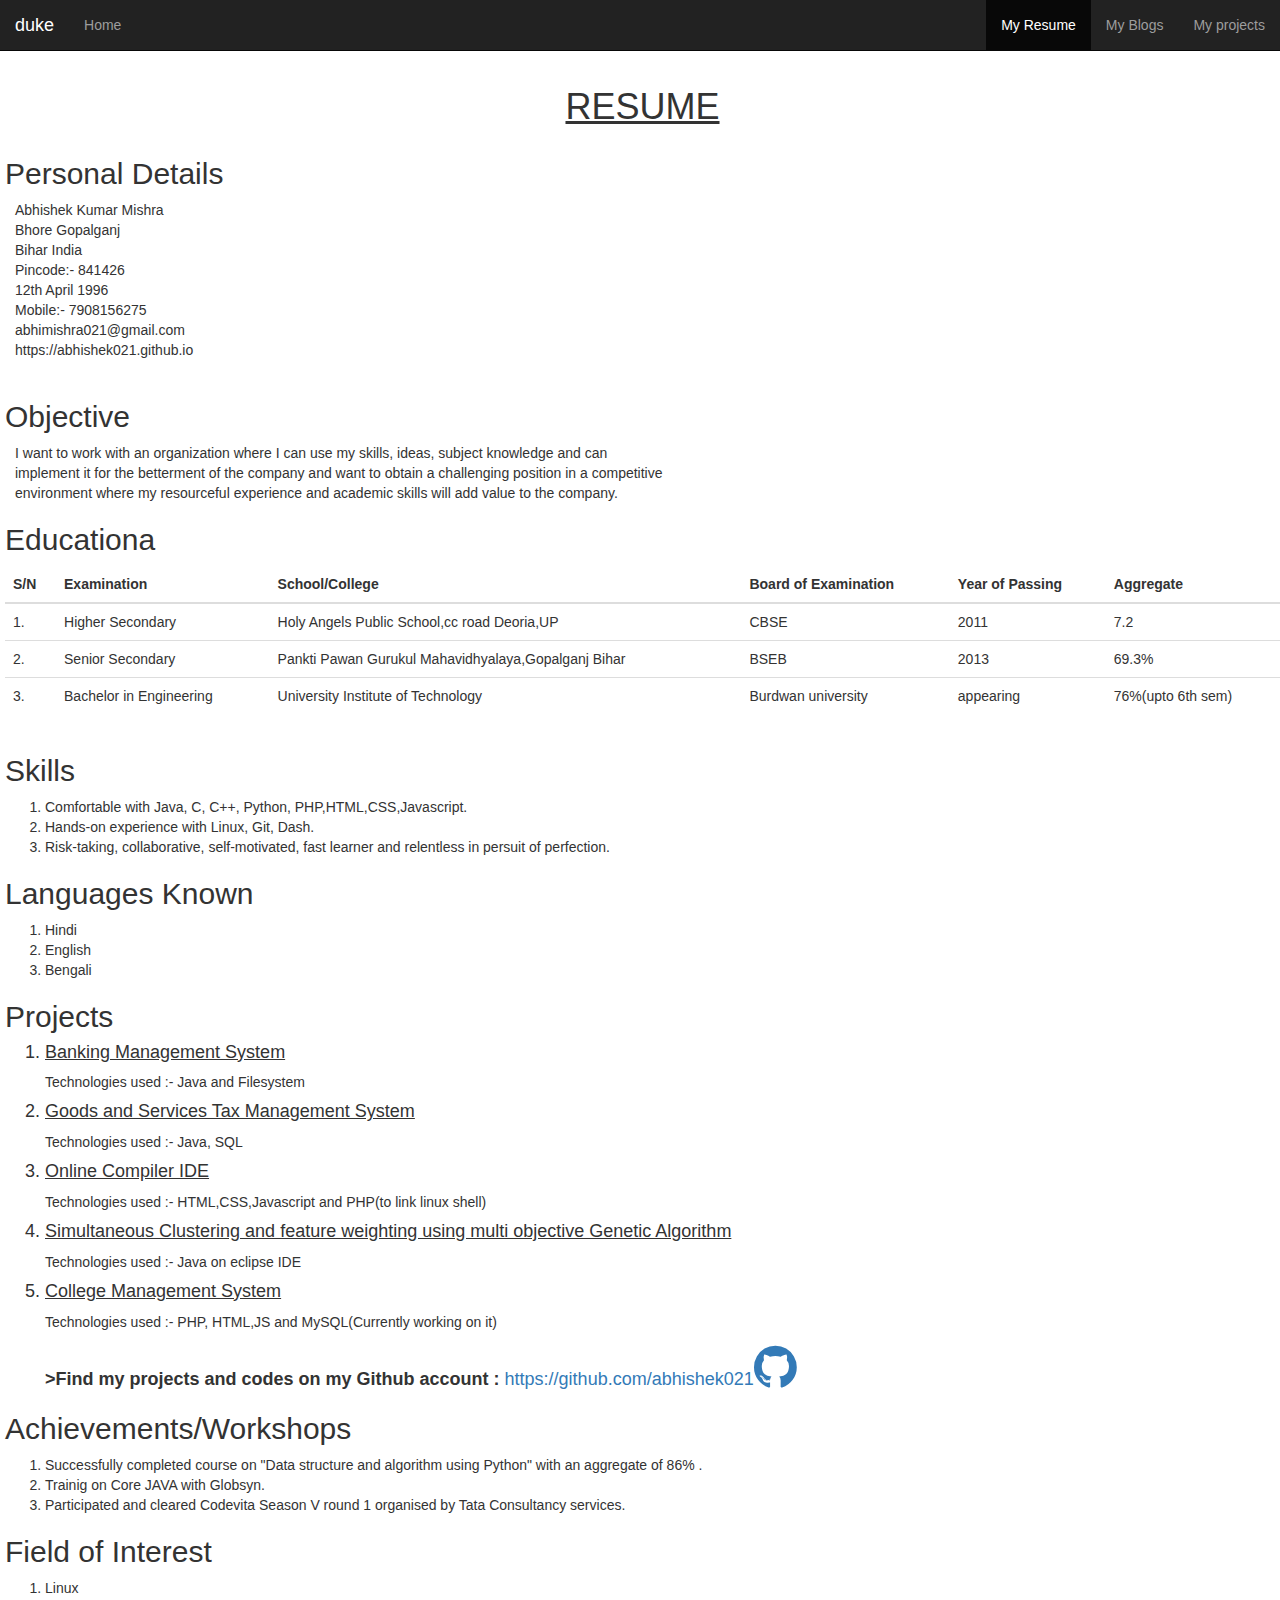
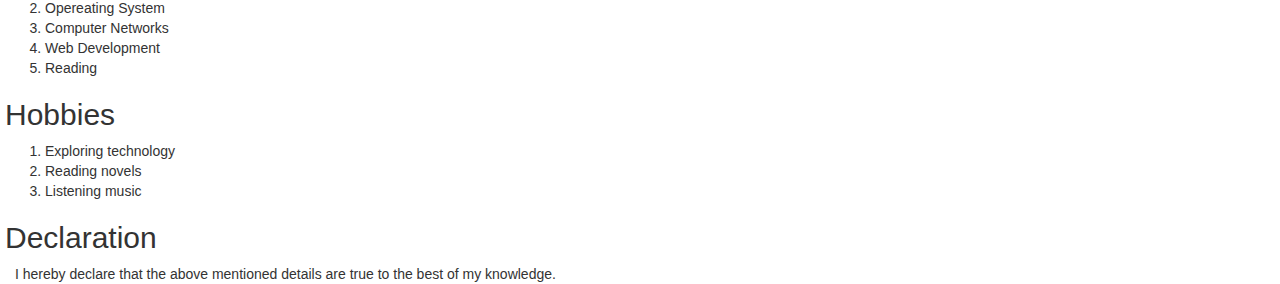
<file: mycv.html>
<!DOCTYPE html>
<html>
<head>
<meta charset="utf-8">
<meta name="viewport" content="width=device-width, initial-scale=1.0">
<meta http-equiv="content-type" content="text/html; charset=windows-1252"><title>Resume</title>
<link href="https://fonts.googleapis.com/icon?family=Material+Icons" rel="stylesheet">
<link rel="stylesheet" href="https://cdnjs.cloudflare.com/ajax/libs/font-awesome/4.7.0/css/font-awesome.min.css">
<link rel="stylesheet" href="https://www.w3schools.com/w3css/4/w3.css">
<script src="https://ajax.googleapis.com/ajax/libs/jquery/3.2.1/jquery.min.js"></script>
<script src="https://maxcdn.bootstrapcdn.com/bootstrap/3.3.7/js/bootstrap.min.js"></script>
<link rel="stylesheet" href="https://maxcdn.bootstrapcdn.com/bootstrap/3.3.7/css/bootstrap.min.css">
<link rel="stylesheet" href="https://fonts.googleapis.com/css?family=Raleway">
</head>
<body style="padding-left:5px;">
<div style="padding-bottom:67px;">
<nav class="navbar navbar-inverse navbar-fixed-top">
  <div class="container-fluid">
    <div class="navbar-header">
      <button type="button" class="navbar-toggle" data-toggle="collapse" data-target="#myNavbar">
        <span class="icon-bar"></span>
        <span class="icon-bar"></span>
        <span class="icon-bar"></span>                        
      </button>
      <a class="navbar-brand">duke</a>
    </div>
    <div class="collapse navbar-collapse" id="myNavbar">
      <ul class="nav navbar-nav">
        <li><a href="index.html">Home</a></li>
	  </ul>
		<ul class="nav navbar-nav navbar-right">
			<li class="active"><a href="#">My Resume</a></li>
			<li><a href="http://abhimishra021.blogspot.in/">My Blogs</a></li>
			<li><a href="projects.html">My projects</a></li>
		</ul>
    </div>
  </div>
</nav>
</div>
<div class="row">
	<h1 align="center"><u>RESUME </u></h1>
</div>
<div>
	<h2><p class="outset">Personal Details</p></h2>
	<div style="padding-left:10px">
		Abhishek Kumar Mishra<br>
		Bhore Gopalganj<br>
		Bihar India<br>
		Pincode:- 841426<br>
		12th April 1996<br>
		Mobile:- 7908156275<br>
		abhimishra021@gmail.com<br>
		https://abhishek021.github.io<br><br>
	</div>
</div>
<div>
	<h2><p class="outset">Objective</p></h2>
	<div style="padding-left:10px">
		I want to work with an organization where I can use my skills, ideas, subject knowledge and can 
		<br>implement it for the betterment of the company and want to obtain a challenging position in a competitive  
		<br>environment where my resourceful experience and academic skills will add value to the company.
	</div>
</div>	
<h2><p class="outset">Educationa</p></h2>
<div class="table-responsive">          
  <table class="table">
    <thead>
      <tr>
        <th>S/N</th>
		<th>Examination</th>
        <th>School/College</th>
        <th>Board of Examination</th>
        <th>Year of Passing</th>
        <th>Aggregate</th>
      </tr>
    </thead>
    <tbody>
		<tr>
			<td>1.</td>
			<td>Higher Secondary</td>
			<td>Holy Angels Public School,cc road Deoria,UP</td>
			<td>CBSE</td>
			<td>2011</td>
			<td>7.2</td>
		</tr>
		<tr>
			<td>2.</td>
			<td>Senior Secondary</h4></td>
			<td>Pankti Pawan Gurukul Mahavidhyalaya,Gopalganj Bihar</h4></td>
			<td>BSEB</td>
			<td>2013</td>
			<td>69.3%</td>
		</tr>
		<tr>
			<td>3.</td>
			<td>Bachelor in Engineering</td>
			<td>University Institute of Technology</td>
			<td>Burdwan university</td>
			<td>appearing</td>
			<td>76%(upto 6th sem)</td>
		</tr>
    </tbody>
  </table>
 </div>
	<h2><p class="outset">Skills</p></h2>
			<ol>
				<li>Comfortable with Java, C, C++, Python, PHP,HTML,CSS,Javascript.
				<li>Hands-on experience with Linux, Git, Dash. 
				<li>Risk-taking, collaborative, self-motivated, fast learner and relentless in persuit of perfection.
			</ol>
		<h2><p class="outset">Languages Known</p></h2>
		<ol>
			<li>Hindi
			</li><li>English
		</li><li>Bengali
		</li></ol>
		<h2><p class="outset">Projects</p></h2>
			<ol><h4>
					<h4 style="text-decoration:underline"><li>Banking Management System</li></h4>
						Technologies used :- Java and Filesystem<br>
					<h4 style="text-decoration:underline"><li>Goods and Services Tax Management System</li></h4>
						Technologies used :- Java, SQL<br>
					<h4 style="text-decoration:underline"><li>Online Compiler IDE</li></h4>
						Technologies used :- HTML,CSS,Javascript and PHP(to link linux shell)<br>
					<h4 style="text-decoration:underline"><li>Simultaneous Clustering and feature weighting using multi objective Genetic Algorithm</li></h4>
						Technologies used :- Java on eclipse IDE<br>
					<h4 style="text-decoration:underline"><li>College Management System</li></h4>	
						Technologies used :- PHP, HTML,JS and MySQL(Currently working on it)<br>
					
					<h4><b>>Find my projects and codes on my Github account :</b>
					<a href="https://github.com/abhishek021" target="_blank">https://github.com/abhishek021<i class="fa fa-github" style="font-size:50px"></i></a></h4>
			</h4></ol>	
		<h2><p class="outset">Achievements/Workshops</p></h2>
			<ol>
					<li>Successfully completed course on "Data structure and algorithm using Python" with an aggregate of 86% .
					<li>Trainig on Core JAVA with Globsyn.
					<li>Participated and cleared Codevita Season V round 1 organised by Tata Consultancy services.</li>
			</ol>			
		
		
		<h2><p class="outset">Field of Interest</p></h2>
			<ol>
				<li>Linux</li>
				<li>Opereating System</li>
				<li>Computer Networks</li>
				<li>Web Development</li>
				<li>Reading</li>
			</ol>	
			<h2><p class="outset">Hobbies</p></h2>
			<ol>
				<li>Exploring technology
				</li><li>Reading novels</li>
				<li>Listening music</li>
			</ol>
<div>	
	<h2><p class="outset">Declaration</p></h2>
	<div style="padding-left:10px">
		I hereby declare that the above mentioned details are true to the best of my knowledge.
	</div>
</div>
</body></html>
</file>
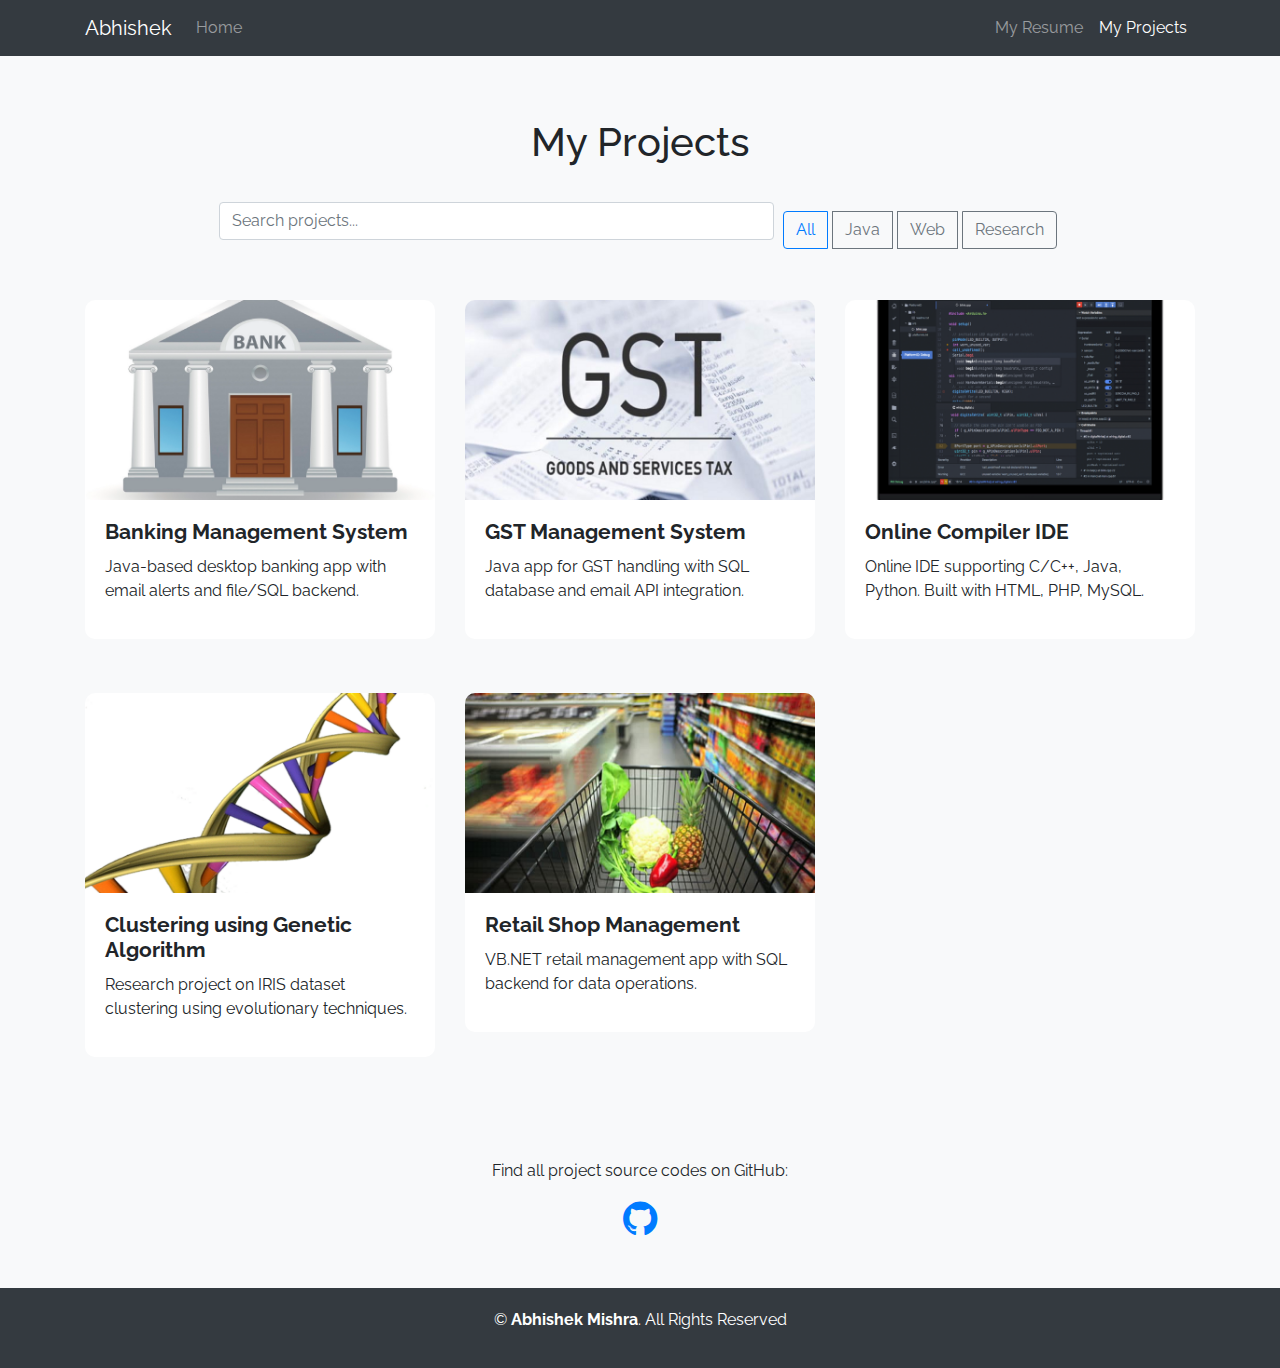
<file: projects.html>
<!DOCTYPE html>
<html lang="en">
<head>
  <meta charset="UTF-8">
  <meta name="viewport" content="width=device-width, initial-scale=1.0">
  <title>Projects | Abhishek Mishra</title>
  <link rel="stylesheet" href="https://maxcdn.bootstrapcdn.com/bootstrap/4.5.2/css/bootstrap.min.css">
  <link href="https://fonts.googleapis.com/css2?family=Raleway:wght@400;700&display=swap" rel="stylesheet">
  <link rel="stylesheet" href="https://cdnjs.cloudflare.com/ajax/libs/font-awesome/4.7.0/css/font-awesome.min.css">
  <style>
    body {
      font-family: 'Raleway', sans-serif;
      background-color: #f8f9fa;
      padding-top: 70px;
    }
    .project-card {
      margin-bottom: 30px;
      transition: transform 0.3s ease, box-shadow 0.3s ease;
    }
    .project-card:hover {
      transform: translateY(-5px);
      box-shadow: 0 6px 20px rgba(0,0,0,0.15);
    }
    .project-img {
      width: 100%;
      height: 200px;
      object-fit: cover;
      border-top-left-radius: 10px;
      border-top-right-radius: 10px;
    }
    .project-body {
      padding: 20px;
      background-color: white;
      border-bottom-left-radius: 10px;
      border-bottom-right-radius: 10px;
    }
    .project-title {
      font-size: 1.3rem;
      margin-bottom: 10px;
      font-weight: bold;
    }
    footer {
      background-color: #343a40;
      color: white;
      padding: 20px 0;
    }
    footer a {
      color: white;
    }
    .filter-buttons {
      margin-bottom: 30px;
    }
    .filter-buttons button {
      margin: 5px;
    }
    .search-input {
      margin-bottom: 30px;
    }
  </style>
</head>
<body>
  <nav class="navbar navbar-expand-md navbar-dark bg-dark fixed-top">
    <div class="container">
      <a class="navbar-brand" href="#">Abhishek</a>
      <button class="navbar-toggler" type="button" data-toggle="collapse" data-target="#navbarNav">
        <span class="navbar-toggler-icon"></span>
      </button>
      <div class="collapse navbar-collapse" id="navbarNav">
        <ul class="navbar-nav mr-auto">
          <li class="nav-item"><a class="nav-link" href="index.html">Home</a></li>
        </ul>
        <ul class="navbar-nav">
          <li class="nav-item"><a class="nav-link" href="mycv.html">My Resume</a></li>
          <li class="nav-item active"><a class="nav-link" href="#">My Projects</a></li>
        </ul>
      </div>
    </div>
  </nav>

  <div class="container py-5">
    <h1 class="text-center mb-4">My Projects</h1>

    <div class="text-center filter-buttons">
      <input type="text" id="searchInput" class="form-control search-input d-inline-block w-50" placeholder="Search projects...">
      <div class="btn-group mt-3">
        <button class="btn btn-outline-primary" onclick="filterProjects('all')">All</button>
        <button class="btn btn-outline-secondary" onclick="filterProjects('java')">Java</button>
        <button class="btn btn-outline-secondary" onclick="filterProjects('web')">Web</button>
        <button class="btn btn-outline-secondary" onclick="filterProjects('research')">Research</button>
      </div>
    </div>

    <div class="row" id="projectsGrid">
      <div class="col-md-4 mb-4 project-item" data-category="java">
        <div class="project-card">
          <img src="bank.jpg" class="project-img" alt="Banking Management System">
          <div class="project-body">
            <h3 class="project-title">Banking Management System</h3>
            <p>Java-based desktop banking app with email alerts and file/SQL backend.</p>
          </div>
        </div>
      </div>
      <div class="col-md-4 mb-4 project-item" data-category="java">
        <div class="project-card">
          <img src="gst.jpg" class="project-img" alt="GST Management System">
          <div class="project-body">
            <h3 class="project-title">GST Management System</h3>
            <p>Java app for GST handling with SQL database and email API integration.</p>
          </div>
        </div>
      </div>
      <div class="col-md-4 mb-4 project-item" data-category="web">
        <div class="project-card">
          <img src="compiler.png" class="project-img" alt="Online Compiler IDE">
          <div class="project-body">
            <h3 class="project-title">Online Compiler IDE</h3>
            <p>Online IDE supporting C/C++, Java, Python. Built with HTML, PHP, MySQL.</p>
          </div>
        </div>
      </div>
      <div class="col-md-4 mb-4 project-item" data-category="research">
        <div class="project-card">
          <img src="clustering.png" class="project-img" alt="Clustering with Genetic Algorithm">
          <div class="project-body">
            <h3 class="project-title">Clustering using Genetic Algorithm</h3>
            <p>Research project on IRIS dataset clustering using evolutionary techniques.</p>
          </div>
        </div>
      </div>
      <div class="col-md-4 mb-4 project-item" data-category="web">
        <div class="project-card">
          <img src="retails.jpg" class="project-img" alt="Retail Shop Management">
          <div class="project-body">
            <h3 class="project-title">Retail Shop Management</h3>
            <p>VB.NET retail management app with SQL backend for data operations.</p>
          </div>
        </div>
      </div>
    </div>

    <div class="text-center mt-5">
      <p>Find all project source codes on GitHub:</p>
      <a href="https://github.com/abhishek021" target="_blank"><i class="fa fa-github" style="font-size:40px;"></i></a>
    </div>
  </div>

  <footer class="text-center">
    <div class="container">
      <p>&copy; <strong>Abhishek Mishra</strong>. All Rights Reserved</p>
    </div>
  </footer>

  <script>
    function filterProjects(category) {
      const items = document.querySelectorAll('.project-item');
      items.forEach(item => {
        item.style.display = category === 'all' || item.dataset.category === category ? 'block' : 'none';
      });
    }

    document.getElementById('searchInput').addEventListener('input', function() {
      const query = this.value.toLowerCase();
      const items = document.querySelectorAll('.project-item');
      items.forEach(item => {
        const text = item.innerText.toLowerCase();
        item.style.display = text.includes(query) ? 'block' : 'none';
      });
    });
  </script>
  <script src="https://ajax.googleapis.com/ajax/libs/jquery/3.5.1/jquery.min.js"></script>
  <script src="https://maxcdn.bootstrapcdn.com/bootstrap/4.5.2/js/bootstrap.min.js"></script>
</body>
</html>
</file>
